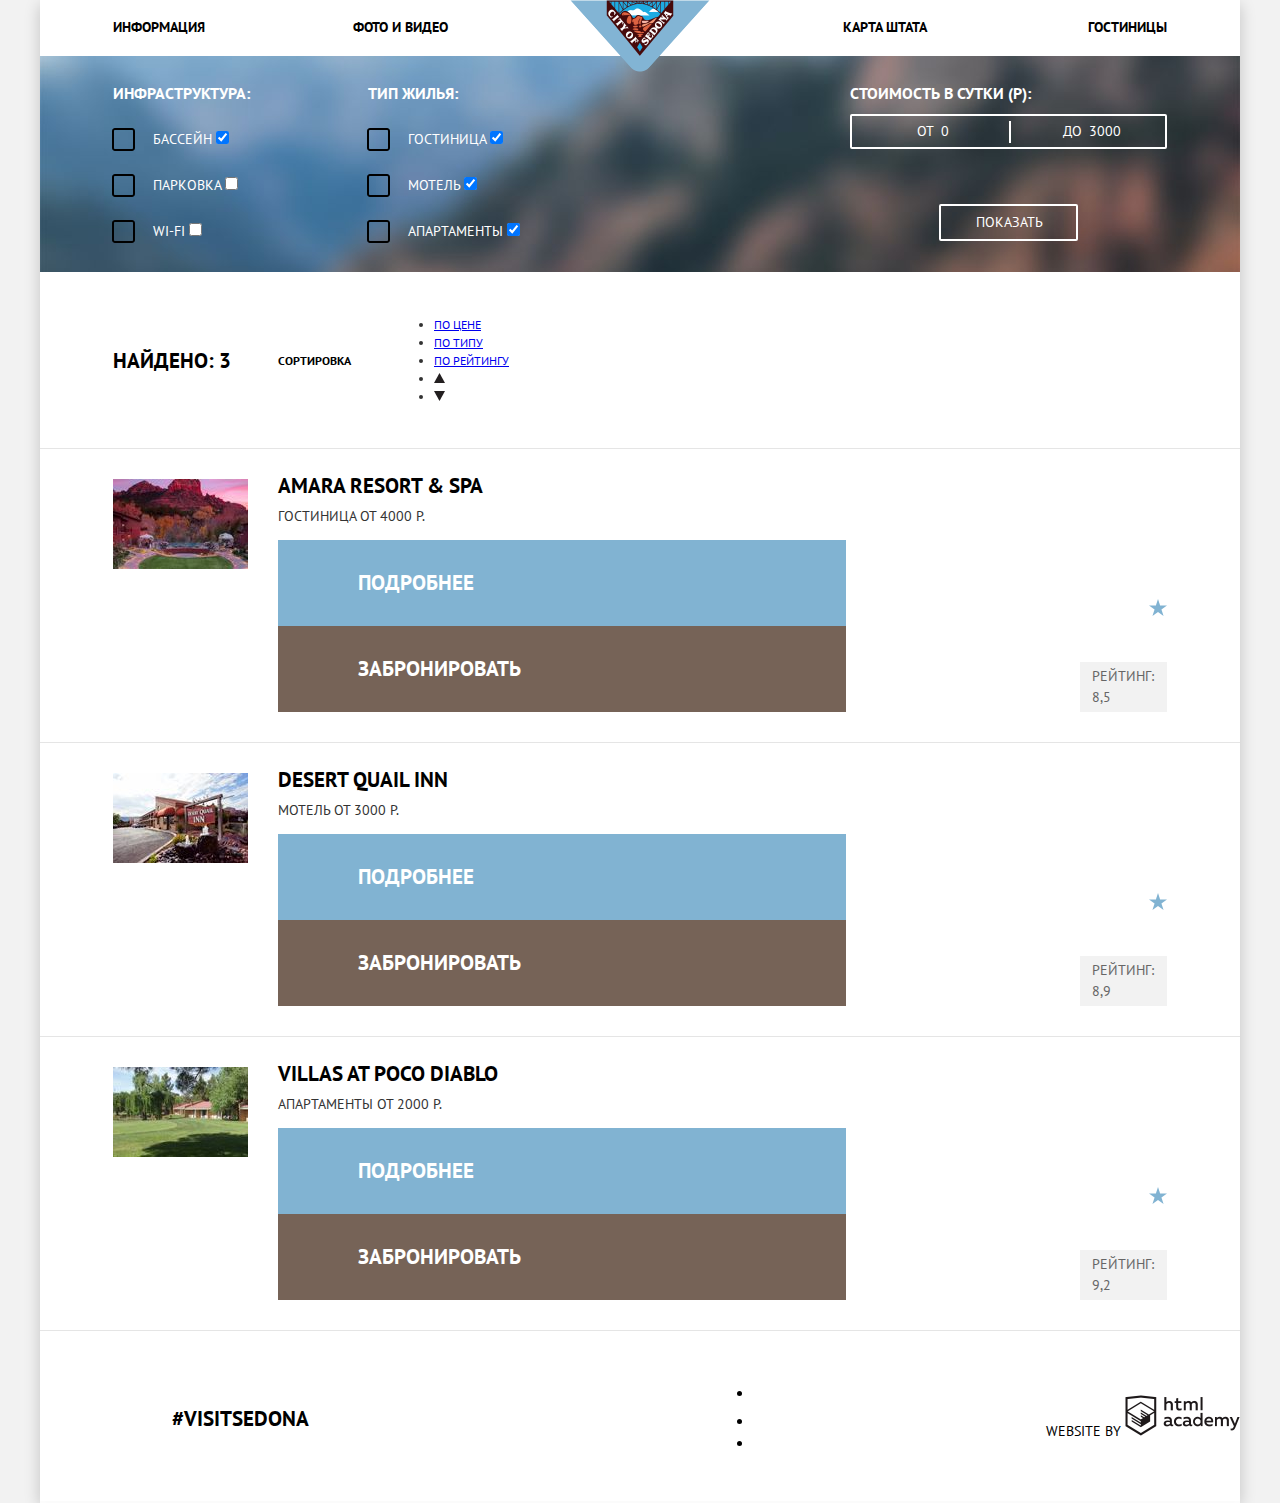
<file: hotels.html>
<!DOCTYPE html>
<html lang="ru">
    <head>
        <meta charset="UTF-8">
        <title>Сайт города Седона</title>
        <link href="https://fonts.googleapis.com/css?family=PT+Sans:400,700&display=swap&subset=cyrillic" rel="stylesheet">
        <link rel="stylesheet" href="css/normalize.css">
        <link rel="stylesheet" href="css/style.css">
    </head>

    <body class="hotel-page">
        <div class="container">
            <header class="site-header">
                <nav class="main-navigation">
                    <a class="site-logo" href="index.html"><img src="img/logo.png" alt="Логотип города Седона" width="140" height="72"></a>
                    <ul class="navigation-list">
                        <li><a href="#">Информация</a></li>
                        <li><a href="#">Фото и видео</a></li>
                        <li><a href="#">Карта штата</a></li>
                        <li><a href="#">Гостиницы</a></li>
                    </ul>
                </nav>
            </header>

            <main>
                <h1 class="visually-hidden">Поиск гостиниц в городе Седона</h1>
                <section class="search-wrapper">
                    <h2 class="visually-hidden">Параметры и результаты поиска гостиниц в городе Седона</h2>

                    <div class="form-wrapper">
                        <form class="search-parameters" action="https://htmlacademy.ru/intensive/htmlcss" method="get">
                            <div class="checkbox-wrapper">
                                <fieldset>
                                    <legend>Инфраструктура:</legend>
                                    <p>
                                        <label for="swimming-pool">Бассейн</label>
                                        <input id="swimming-pool" type="checkbox" name="swimming-pool" checked>
                                    </p>
                                    <p>
                                        <label for="parking">Парковка</label>
                                        <input id="parking" type="checkbox" name="parking">
                                    </p>
                                    <p>
                                        <label for="wifi">Wi-Fi</label>
                                        <input id="wifi" type="checkbox" name="wifi">
                                    </p>
                                </fieldset>
                                <fieldset>
                                    <legend>Тип жилья:</legend>
                                    <p>
                                        <label for="hotel">Гостиница</label>
                                        <input id="hotel" type="checkbox" name="hotel" checked>
                                    </p>
                                    <p>
                                        <label for="motel">Мотель</label>
                                        <input id="motel" type="checkbox" name="motel" checked>
                                    </p>
                                    <p>
                                        <label for="apartment">Апартаменты</label>
                                        <input id="apartment" type="checkbox" name="apartment" checked>
                                    </p>
                                </fieldset>
                            </div>

                            <div class="range-wrapper">
                                <fieldset>
                                    <legend>Стоимость в сутки (Р):</legend>
                                    <p>
                                        <span>
                                            <label for="cost-from">От</label>
                                            <input id="cost-from" type="number" name="cost-from" value="0">
                                        </span>
                                        <span>
                                            <label for="cost-to">До</label>
                                            <input id="cost-to" type="number" name="cost-to" value="3000">
                                        </span>
                                    </p>
                                </fieldset>
                                <button class="form-button" type="button">Показать</button>
                            </div>
                        </form>
                    </div>

                    <div class="sorting">
                        <h3>Найдено: 3</h3>
                        <b>Сортировка</b>
                        <ul>
                            <li><a href="#">По цене</a></li>
                            <li><a href="#">По типу</a></li>
                            <li><a href="#">По рейтингу</a></li>
                            <li><a href="#"><img src="img/icon-up-dir.svg" alt="По возрастанию цены" width="11" height="10"></a></li>
                            <li><a href="#"><img src="img/icon-down-dir.svg" alt="По убыванию цены" width="11" height="10"></a></li>
                        </ul>
                    </div>

                    <div class="result-wrapper">
                        <ul class="result-list">
                            <li>
                                <div class="result-description">
                                    <img src="img/hotel-img.jpg" alt="Сайт отеля Amara Resort & Spa" width="135" height="90">
                                    <div class="result-text">
                                        <h3><a class="housing-name" href="#">Amara Resort & Spa</a></h3>
                                        <p>
                                            <span>Гостиница</span>
                                            <span>От 4000 Р.</span>
                                        </p>
                                        <p>
                                            <a class="button button-details" href="#">Подробнее</a>
                                            <a class="button" href="#">Забронировать</a>
                                        </p>
                                    </div>
                                </div>
                                <span class="rating">Рейтинг: 8,5</span>
                            </li>
                            <li>
                                <div class="result-description">
                                    <img src="img/motel-img.jpg" alt="Сайт мотеля Desert Quail Inn" width="135" height="90">
                                    <div class="result-text">
                                        <h3><a class="housing-name" href="#">Desert Quail Inn</a></h3>
                                        <p>
                                            <span>Мотель</span>
                                            <span>От 3000 Р.</span>
                                        </p>
                                        <p>
                                            <a class="button button-details" href="#">Подробнее</a>
                                            <a class="button" href="#">Забронировать</a>
                                        </p>
                                    </div>
                                </div>
                                <span class="rating">Рейтинг: 8,9</span>
                            </li>
                            <li>
                                <div class="result-description">
                                    <img src="img/apartment-img.jpg" alt="Сайт апартаментов Villas at Poco Diablo" width="135" height="90">
                                    <div class="result-text">
                                        <h3><a class="housing-name" href="#">Villas at Poco Diablo</a></h3>
                                        <p>
                                            <span>Апартаменты</span>
                                            <span>От 2000 Р.</span>
                                        </p>
                                        <p>
                                            <a class="button button-details" href="#">Подробнее</a>
                                            <a class="button" href="#">Забронировать</a>
                                        </p>
                                    </div>
                                </div>
                                <span class="rating">Рейтинг: 9,2</span>
                            </li>
                        </ul>
                    </div>
                </section>
            </main>

            <footer class="site-footer">
                <b>#VisitSedona</b>
                <ul>
                    <li>
                        <a href="https://twitter.com"><img src="img/twitter-icon.svg" alt="Социальная сеть Твиттер" width="17" height="15"></a>
                    </li>
                    <li>
                        <a href="https://facebook.com"><img src="img/facebook-icon.svg" alt="Социальная сеть Фейсбук" width="12" height="22"></a>
                    </li>
                    <li>
                        <a href="https://youtube.com"><img src="img/youtube-icon.svg" alt="Социальная сеть Ютуб" width="20" height="16"></a>
                    </li>
                </ul>
                <p>
                    Website by
                    <a href="https://htmlacademy.ru/intensive/htmlcss">
                        <img src="img/logo_html.png" alt="Сайт HTML Академия" width="115" height="41">
                    </a>
                </p>
            </footer>
        </div>
    </body>
</html>
</file>
<file: css/style.css>
html {
  -webkit-box-sizing: border-box;
  box-sizing: border-box;
}

*, *::before, *::after { -webkit-box-sizing: inherit; box-sizing: inherit; }

body {
  font-family: "PT Sans", "Arial", sans-serif;
  font-size: 14px;
  line-height: 21px;
  margin: 0;
  text-transform: uppercase;
  color: #333333;
  background-color: #f2f2f2;
}

.visually-hidden:not(:focus):not(:active),
input[type="checkbox"].visually-hidden,
input[type="radio"].visually-hidden {
  position: absolute;
  overflow: hidden;
  clip: rect(0 0 0 0);
  width: 1px;
  height: 1px;
  margin: -1px;
  padding: 0;
  white-space: nowrap;
  border: 0;
  -webkit-clip-path: inset(100%);
  clip-path: inset(100%);
}

.container {
  position: relative;
  width: 1200px;
  margin: 0 auto;
  background-color: #ffffff;
  -webkit-box-shadow: 0 5px 15px rgba(0, 1, 1, 0.2);
  box-shadow: 0 5px 15px rgba(0, 1, 1, 0.2);
}

.site-header {
  padding-right: 73px;
  padding-left: 73px;
}

.main-navigation {
  position: relative;
}

.main-navigation ul {
  margin-top: 0;
  margin-bottom: 0;
  padding-left: 0;
  list-style: none;
}

.site-logo {
  position: absolute;
  top: 0;
  left: 50%;
  margin-left: -70px;
  -webkit-clip-path: polygon(0% 0%, 100% 0%, 50% 100%);
  clip-path: polygon(0% 0%, 100% 0%, 50% 100%);
}

.navigation-list {
  display: -webkit-box;
  display: -ms-flexbox;
  display: flex;
}

.navigation-list li {
  width: 240px;
  padding-top: 14px;
  padding-bottom: 16px;
}

.navigation-list li:nth-child(1),
.navigation-list li:nth-child(2) {
  text-align: left;
}

.navigation-list li:nth-child(3),
.navigation-list li:nth-child(4) {
  text-align: right;
}

.navigation-list li:nth-child(2) {
  margin-right: auto;
}

.navigation-list a {
  font-weight: 700;
  line-height: 26px;
  text-decoration: none;
  color: #000000;
}

.navigation-list a:hover,
.navigation-list a:focus {
  color: #81B3D2;
}

.navigation-list a:active {
  opacity: 0.3;
  color: #000000;
}

.navigation-list .current a {
  color: #766357;
}

.description {
  display: -webkit-box;
  display: -ms-flexbox;
  display: flex;
  -webkit-box-align: center;
  -ms-flex-align: center;
  align-items: center;
  -webkit-box-orient: vertical;
  -webkit-box-direction: normal;
  -ms-flex-direction: column;
  flex-direction: column;
  margin-bottom: 50px;
  color: #000000;
  background: url("../img/intro-background.png") no-repeat;
}

.description img {
  margin-top: 75px;
  margin-bottom: 140px;
}

.description b {
  font-size: 21px;
  line-height: 26px;
  margin-bottom: 27px;
  text-align: center;
}

.description p {
  line-height: 26px;
  margin-top: 0;
  margin-bottom: 0;
  color: #333333;
}

.features-list {
  margin-top: 0;
  margin-bottom: 0;
  padding-left: 0;
  list-style: none;
  text-align: center;
}

.features-list p {
  margin-top: 0;
  margin-bottom: 0;
}

.features-list b {
  font-size: 21px;
}

.town-block,
.bridge-block {
  display: -webkit-box;
  display: -ms-flexbox;
  display: flex;
  -webkit-box-pack: justify;
  -ms-flex-pack: justify;
  justify-content: space-between;
  color: #ffffff;
  background-color: #81b3d2;
}

.town-block div,
.bridge-block div {
  display: -webkit-box;
  display: -ms-flexbox;
  display: flex;
  -webkit-box-align: center;
  -ms-flex-align: center;
  align-items: center;
  -webkit-box-orient: vertical;
  -webkit-box-direction: normal;
  -ms-flex-direction: column;
  flex-direction: column;
}

.town-block-description,
.bridge-block-description {
  padding: 48px;
}

.town-block-description .block-header,
.bridge-block-description .block-header {
  font-size: 21px;
  font-weight: 700;
  margin-bottom: 24px;
}

.town-block-description span,
.bridge-block-description span {
  position: relative;
  margin-bottom: 20px;
}

.town-block-description span::before,
.bridge-block-description span::before {
  position: absolute;
  top: 10px;
  left: -16px;
  width: 10px;
  content: "";
  border-bottom: 1px solid #ffffff;
}

.town-block-description span::after,
.bridge-block-description span::after {
  position: absolute;
  top: 10px;
  right: -16px;
  width: 10px;
  content: "";
  border-bottom: 1px solid #ffffff;
}

.bridge-block {
  -webkit-box-orient: horizontal;
  -webkit-box-direction: reverse;
  -ms-flex-direction: row-reverse;
  flex-direction: row-reverse;
}

.town-advantages,
.list-advantages {
  display: -webkit-box;
  display: -ms-flexbox;
  display: flex;
  -webkit-box-pack: justify;
  -ms-flex-pack: justify;
  justify-content: space-between;
  list-style: none;
}

.town-advantages {
  padding-top: 60px;
  padding-bottom: 82px;
  padding-left: 0;
}

.town-advantages b,
.list-advantages b {
  display: block;
  margin-bottom: 23px;
  color: #000000;
}

.town-advantages b {
  min-width: 64px;
  min-height: 76px;
  padding-top: 103px;
}

.town-advantages li,
.list-advantages li {
  width: 400px;
  margin-right: 40px;
  margin-left: 40px;
  text-align: center;
}

.feature-housing b {
  background: 50% 0 url("../img/housing-icon.png") no-repeat;
}

.feature-food b {
  background: 50% 0 url("../img/food-icon.png") no-repeat;
}

.feature-souvenir b {
  background: 50% 0 url("../img/souvenir-icon.png") no-repeat;
}

.feature-housing p {
  padding-left: 10px;
}

.list-advantages {
  padding-top: 47px;
  padding-bottom: 58px;
  padding-left: 0;
  background-color: #eeeeee;
}

.list-advantages span {
  position: relative;
  margin-bottom: 23px;
}

.list-advantages span::before {
  position: absolute;
  top: 11px;
  left: 135px;
  width: 9px;
  content: "";
  border-bottom: 1px solid #979797;
}

.list-advantages span::after {
  position: absolute;
  top: 11px;
  right: 135px;
  width: 9px;
  content: "";
  border-bottom: 1px solid #979797;
}

.feature-square p {
  padding-left: 34px;
}

.feature-road p {
  padding-left: 20px;
}

.feature-tourists p {
  padding-left: 15px;
}

.feature-square,
.feature-road,
.feature-tourists {
  display: -webkit-box;
  display: -ms-flexbox;
  display: flex;
  -webkit-box-orient: vertical;
  -webkit-box-direction: normal;
  -ms-flex-direction: column;
  flex-direction: column;
}

.offer-block {
  position: relative;
  padding: 50px 73px 0;
  text-align: center;
}

.offer-block p {
  margin-top: 0;
  margin-bottom: 0;
}

.offer-interested {
  font-size: 30px;
  font-weight: 700;
  line-height: 36px;
  padding-bottom: 25px;
  color: #000000;
}

.offer-proposal {
  line-height: 24px;
  width: 576px;
  margin: 0 auto;
  padding-bottom: 132px;
}

.search-form-wrapper {
  position: absolute;
  left: 315px;
  top: 70%;
  min-width: 568px;
  min-height: 490px;
  overflow: hidden;
}

.button {
  position: relative;
  z-index: 1;
  font-size: 21px;
  font-weight: 700;
  line-height: 26px;
  display: inline-block;
  min-width: 568px;
  padding: 30px 80px;
  vertical-align: middle;
  text-decoration: none;
  color: #ffffff;
  background-color: #766357;
}

.button:hover,
.button:focus {
  background-color: #604E43;
}

.button:active {
  color: #857871;
}

.offer-modal {
  font-weight: 700;
  line-height: 26px;
  position: absolute;
  width: 568px;
  padding: 55px;
  text-align: left;
  color: #000000;
  background-color: #ffffff;
  visibility: hidden;
  -webkit-transform: translateY(-100%);
  transform: translateY(-100%);
}

.modal-show {
  visibility: visible;
  -webkit-transform: translateY(0);
  transform: translateY(0);
  -webkit-transition: -webkit-transform 0.6s ease-in;
  transition: -webkit-transform 0.6s ease-in;
  transition: transform 0.6s ease-in;
  transition: transform 0.6s ease-in, -webkit-transform 0.6s ease-in;
}

.modal-error {
  -webkit-animation-name: error;
  animation-name: error;
  -webkit-animation-duration: 0.6s;
  animation-duration: 0.6s;
}

@-webkit-keyframes error {
  0%, 100% {-webkit-transform: translateX(0); transform: translateX(0);}
  10%,50%, 90% {-webkit-transform: translateX(10px); transform: translateX(10px);}
  30%, 70% {-webkit-transform: translateX(-10px); transform: translateX(-10px);}
}
@keyframes error {
  0%, 100% {-webkit-transform: translateX(0); transform: translateX(0);}
  10%,50%, 90% {-webkit-transform: translateX(10px); transform: translateX(10px);}
  30%, 70% {-webkit-transform: translateX(-10px); transform: translateX(-10px);}
}

.search-form {
  display: -webkit-box;
  display: -ms-flexbox;
  display: flex;
  -ms-flex-wrap: wrap;
  flex-wrap: wrap;
  width: 100%;
}

.search-form input {
  font-size: 14px;
  font-weight: 700;
  line-height: 26px;
  height: 38px;
  color: #000000;
  border: none;
  background-color: #f2f2f2;
}

.search-form input:hover {
  background-color: #EBEBEB;
}

.search-form input:focus {
  outline: none;
  background-color: #FFF;
  border: 2px solid #EBEBEB;
}

.search-form p {
  display: -webkit-box;
  display: -ms-flexbox;
  display: flex;
  -webkit-box-align: center;
  -ms-flex-align: center;
  align-items: center;
  -webkit-box-pack: justify;
  -ms-flex-pack: justify;
  justify-content: space-between;
  width: 458px;
}

.search-form p {
  margin-bottom: 30px;
}

.search-form p:last-of-type {
  margin-bottom: 53px;
}

.search-date {
  position: relative;
}

.search-form a {
  position: absolute;
  top: 8px;
  right: 9px;
  width: 21px;
  height: 22px;
  background: url("../img/calendar.svg");
}

.search-date [type="text"]::-webkit-input-placeholder {
  text-transform: uppercase;
  color: #000000;
}

.search-date [type="text"]::-moz-placeholder {
  text-transform: uppercase;
  color: #000000;
}

.search-date [type="text"]:-ms-input-placeholder {
  text-transform: uppercase;
  color: #000000;
}

.search-date [type="text"]::-ms-input-placeholder {
  text-transform: uppercase;
  color: #000000;
}

.search-date [type="text"]::placeholder {
  text-transform: uppercase;
  color: #000000;
}

.search-date input {
  width: 346px;
  padding: 12px;
}

.search-people {
  width: 229px;
}

.search-people span {
  display: -webkit-box;
  display: -ms-flexbox;
  display: flex;
  -webkit-box-align: center;
  -ms-flex-align: center;
  align-items: center;
  -webkit-box-pack: justify;
  -ms-flex-pack: justify;
  justify-content: space-between;
}

.search-people span:first-of-type {
  width: 226px;
}

.search-people span:last-of-type {
  width: 178px;
}

.search-people input {
  width: 114px;
  padding-left: 15px;
  text-align: center;
}

.search-form-button {
  font-size: 21px;
  line-height: 26px;
  width: 100%;
  min-height: 58px;
  text-transform: uppercase;
  color: #ffffff;
  border: none;
  background-color: #81b3d2;
}

.search-form-button:hover,
.search-form-button:focus {
  background-color: #669EC0;
}

.search-form-button:active {
  color: #88b6d1;
}

.map {
  max-height: 593px;
}

.site-footer {
  position: absolute;
  bottom: -2px;
  left: 0;
  display: -webkit-box;
  display: -ms-flexbox;
  display: flex;
  -webkit-box-align: center;
  -ms-flex-align: center;
  align-items: center;
  -webkit-box-pack: justify;
  -ms-flex-pack: justify;
  justify-content: space-between;
  width: 100%;
  padding-top: 36px;
  padding-bottom: 35px;
  color: #000000;
  background-color: rgba(255, 255, 255, 0.9);
}

.site-footer b {
  font-size: 21px;
  font-weight: 700;
  line-height: 26px;
  width: 400px;
  text-align: center;
}

.socials {
  display: -webkit-box;
  display: -ms-flexbox;
  display: flex;
  -webkit-box-pack: center;
  -ms-flex-pack: center;
  justify-content: center;
  width: 400px;
  margin-top: 0;
  margin-bottom: 0;
  padding-left: 0;
  list-style: none;
}

.socials a {
  display: -webkit-box;
  display: -ms-flexbox;
  display: flex;
  -webkit-box-pack: center;
  -ms-flex-pack: center;
  justify-content: center;
  width: 46px;
  height: 48px;
  padding: 13px;
  background-color: #81b3d2;
}

.socials img {
  -ms-flex-item-align: center;
  -ms-grid-row-align: center;
  align-self: center;
}

.socials li:not(:last-child) {
  margin-right: 6px;
}

.socials a:hover,
.socials a:focus {
  background-color: #669EC0;
}

.socials a svg {
  -ms-flex-item-align: center;
  -ms-grid-row-align: center;
  align-self: center;
  fill: #ffffff;
}

.socials a:active svg {
  fill: #88b6d1;
}

.site-creator {
  display: -webkit-box;
  display: -ms-flexbox;
  display: flex;
  -webkit-box-align: center;
  -ms-flex-align: center;
  align-items: center;
  -webkit-box-pack: center;
  -ms-flex-pack: center;
  justify-content: center;
  width: 400px;
  margin-top: 0;
  margin-bottom: 0;
}

.site-creator img {
  margin-left: 10px;
}

.form-wrapper {
  padding: 27px 73px 30px;
  color: #ffffff;
  background: url("../img/filter background.jpg") no-repeat center;
}

.form-wrapper fieldset {
  margin-right: 0;
  margin-left: 0;
  padding: 0;
  border: none;
}

.form-wrapper legend {
  font-size: 16px;
  font-weight: 700;
}

.form-wrapper p {
  margin-top: 0;
  margin-bottom: 0;
}

.search-parameters {
  display: -webkit-box;
  display: -ms-flexbox;
  display: flex;
  -webkit-box-pack: justify;
  -ms-flex-pack: justify;
  justify-content: space-between;
}

.checkbox-wrapper {
  display: -webkit-box;
  display: -ms-flexbox;
  display: flex;
}

.checkbox-wrapper fieldset {
  width: 255px;
}

.checkbox-wrapper legend {
  margin-bottom: 25px;
}

.checkbox-wrapper p:not(:last-child) {
  margin-bottom: 25px;
}

.checkbox-wrapper label {
  position: relative;
  padding-left: 40px;
}

.checkbox-wrapper label::before {
  position: absolute;
  top: -2px;
  left: -1px;
  width: 23px;
  height: 23px;
  content: "";
  color: #ffffff;
  background: url("../img/checkbox-off.svg");
}

.checkbox-wrapper input:checked + label::before {
  position: absolute;
  top: -2px;
  left: -1px;
  width: 27px;
  height: 23px;
  content: "";
  color: #ffffff;
  background: url("../img/checkbox-on.svg");
}

.checkbox-wrapper input:disabled + label {
  opacity: 0.4;
}

.range-wrapper {
  text-align: center;
}

.range-wrapper legend {
  margin-bottom: 10px;
  text-align: left;
}

.range-wrapper p {
  position: relative;
  display: -webkit-box;
  display: -ms-flexbox;
  display: flex;
  -webkit-box-pack: justify;
  -ms-flex-pack: justify;
  justify-content: space-between;
  width: 317px;
  min-height: 35px;
  margin-bottom: 55px;
  padding-right: 18px;
  padding-left: 65px;
  border: 2px solid #ffffff;
  border-radius: 2px;
}

.range-wrapper p::before {
  position: absolute;
  top: 5px;
  left: 50%;
  width: 2px;
  height: 22px;
  content: "";
  border-left: 2px solid #ffffff;
}

.range-wrapper span {
  display: -webkit-box;
  display: -ms-flexbox;
  display: flex;
  -webkit-box-align: center;
  -ms-flex-align: center;
  align-items: center;
  -webkit-box-pack: start;
  -ms-flex-pack: start;
  justify-content: flex-start;
}

.range-wrapper input {
  font-size: 14px;
  line-height: 21px;
  width: 60px;
  margin-left: 5px;
  text-align: left;
  color: #ffffff;
  border: none;
  background-color: transparent;
}

.cost-from,
.cost-to {
  position: relative;
}

.cost-from::before,
.cost-from::after {
  position: absolute;
  top: 49px;
  left: -63px;
  content: "";
  border-bottom: 2px solid #ffffff;
}

.cost-from::before {
  width: 312px;
  opacity: 0.3;
}

.cost-from::after {
  width: 250px;
}

.cost-to::before,
.cost-to::after {
  position: absolute;
  top: 40px;
  content: "";
  background: url("../img/filter-button.svg") no-repeat;
  width: 20px;
  height: 23px;
  cursor: pointer;
}

.cost-to::before {
  left: -212px;
}

.cost-to::after {
  left: 40px;
}

.form-button {
  font-size: 14px;
  line-height: 21px;
  padding: 6px 33px 6px 35px;
  text-transform: uppercase;
  color: #ffffff;
  border: 2px solid #ffffff;
  border-radius: 2px;
  background-color: transparent;
}

.sorting {
  font-size: 12px;
  line-height: 18px;
  display: -webkit-box;
  display: -ms-flexbox;
  display: flex;
  -webkit-box-align: center;
  -ms-flex-align: center;
  align-items: center;
  padding: 32px 73px 30px;
}

.sorting h3 {
  font-size: 21px;
  font-weight: 700;
  line-height: 26px;
  margin-top: 0;
  margin-right: 47px;
  margin-bottom: 0;
  color: #000000;
}

.sorting b {
  margin-right: 43px;
  color: #000000;
}

.sorting-list {
  display: -webkit-box;
  display: -ms-flexbox;
  display: flex;
  -webkit-box-flex: 1;
  -ms-flex-positive: 1;
  flex-grow: 1;
  margin-top: 0;
  margin-bottom: 0;
  padding-left: 0;
  list-style: none;
}

.sorting-list li:nth-child(1),
.sorting-list li:nth-child(2),
.sorting-list li:nth-child(3) {
  margin-right: 32px;
}

.sorting-list li:nth-child(4) {
  margin-right: 10px;
  margin-left: auto;
}

.sorting-list a {
  opacity: 0.3;
  color: #000000;
  -webkit-text-decoration-style: dotted;
  text-decoration-style: dotted;
}

.sorting-list a:hover,
.sorting-list a:focus {
  opacity: 1;
  color: #81B3D2;
}

.sorting-list a:active {
  opacity: 1;
  color: #000000;
}

.active a {
  opacity: 1;
  color: #81B3D2;
  text-decoration: none;
}

.result-wrapper {
  border-top: 1px solid #e5e5e5;
  border-bottom: 1px solid #e5e5e5;
}

.result-list li:not(:last-child) {
  border-bottom: 1px solid #e5e5e5;
}

.result-list {
  margin-top: 0;
  margin-bottom: 0;
  padding-left: 0;
  list-style: none;
}

.result-list li {
  display: -webkit-box;
  display: -ms-flexbox;
  display: flex;
  -webkit-box-pack: justify;
  -ms-flex-pack: justify;
  justify-content: space-between;
}

.result-description {
  display: -webkit-box;
  display: -ms-flexbox;
  display: flex;
  margin-left: 73px;
}

.result-description img {
  margin-top: 30px;
  margin-right: 30px;
  margin-bottom: 30px;
}

.result-text h3 {
  margin-top: 24px;
  margin-bottom: 7px;
}

.result-text p {
  margin-top: 0;
  margin-bottom: 13px;
}

.result-text p:last-child {
  margin-bottom: 30px;
}

.housing-price span{
  display: inline-block;
  width: 111px;
  vertical-align: middle;
}

.housing-name {
  font-size: 21px;
  line-height: 26px;
  text-decoration: none;
  color: #000000;
}

.housing-name:hover,
.housing-name:focus {
  color: #81B3D2;
}

.housing-name:active {
  opacity: 0.3;
  color: #000000;
}

.result-text h3 {
  color: #000000;
}

.housing-button {
  font-size: 14px;
  font-weight: 700;
  line-height: 21px;
  display: inline-block;
  padding: 3px 17px;
  vertical-align: middle;
  text-decoration: none;
  color: #ffffff;
  background-color: #766357;
}

.button-details {
  background-color: #81b3d2;
}

.button-details:hover,
.button-details:focus {
  background-color: #669EC0;
}

.button-details:active {
  color: #88b6d1;
}

.button-book:hover,
.button-book:focus {
  background-color: #604E43;
}

.button-book:active {
  color: #857871;
}

.rating {
  position: relative;
  -ms-flex-item-align: end;
  align-self: flex-end;
  margin-right: 73px;
  margin-bottom: 30px;
  padding: 4px 12px;
  color: #666666;
  background-color: #f2f2f2;
}

.rating::before {
  content: "";
  position: absolute;
  top: -63px;
  right: 0;
  background: 0 0 url("../img/5stars.svg") no-repeat;
  width: 18px;
  height: 17px;
}

.hotel-rating::before {
  width: 87px;
}

.motel-rating::before {
  width: 64px;
}

.apartment-rating::before {
  width: 41px;
}

.hotel-page .site-footer {
  position: relative;
}
</file>
